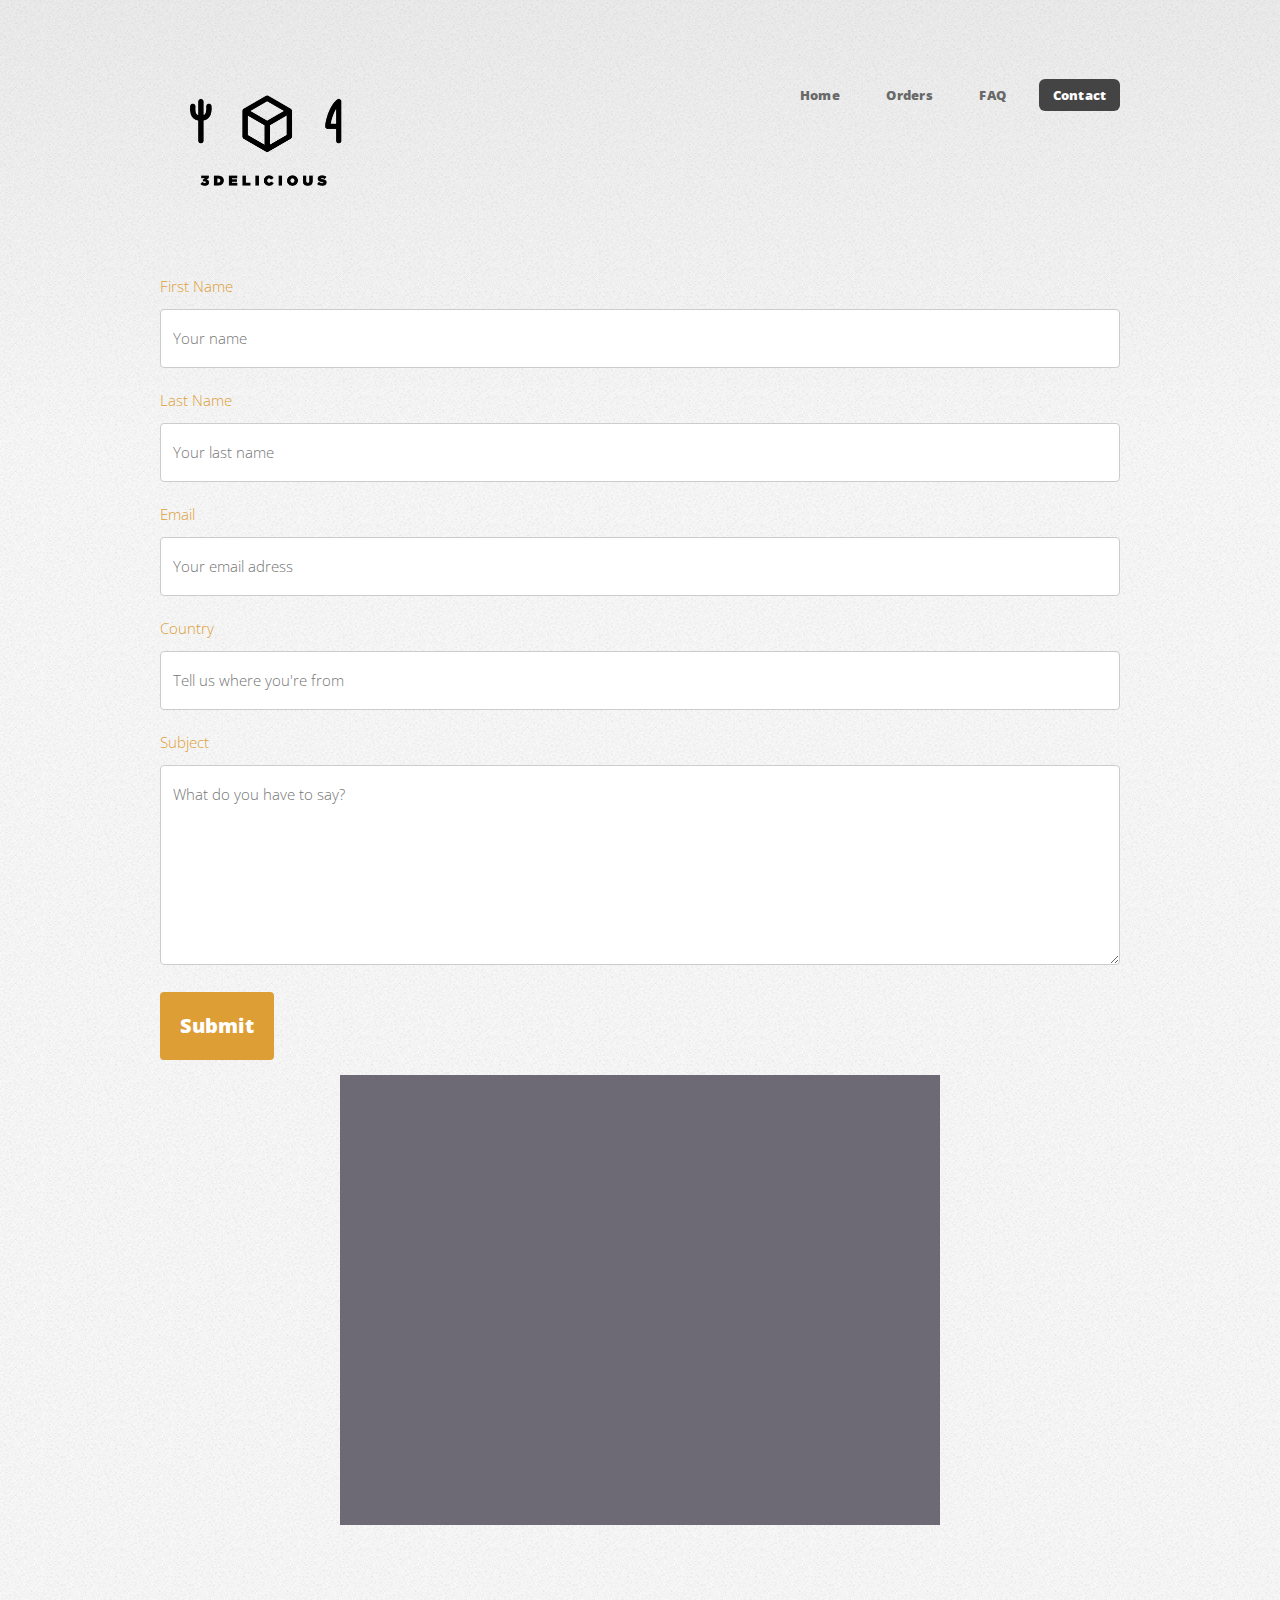
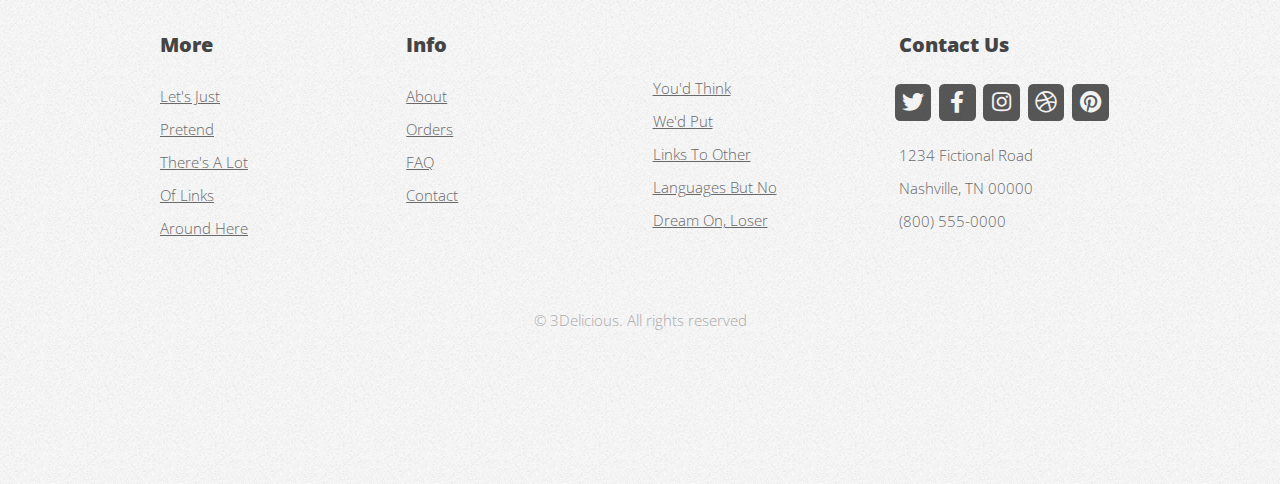
<file: HTML/contacts.html>
<!DOCTYPE HTML>

<html lang="en">
<head>
    <title>Contact</title>
    <meta charset="utf-8" />
    <meta name="viewport" content="width=device-width, initial-scale=1, user-scalable=no" />
    <link rel="stylesheet" href="../assets/css/main.css" />
    <link rel="stylesheet" href="../assets/css/contact.css"/>
</head>
<body class="is-preload homepage">
<div id="page-wrapper">

    <!-- Header -->
    <div id="header-wrapper">
        <header id="header" class="container">

            <!-- Logo -->
            <div id="logo">
                <img id="new-logo" src="../assets/css/images/3Delicious-logo.png" alt="logo"><a href="../index.html"></a></img>
            </div>

            <!-- Nav -->
            <nav id="nav">
                <ul>
                    <li><a href="../index.html">Home</a></li>
                    <li><a href="orders.html">Orders</a></li>
                    <li><a href="faq.html">FAQ</a></li>
                    <li class="current"><a href="contacts.html">Contact</a></li>
                </ul>
            </nav>

        </header>
    </div>

    <div class="container">
        <!-- email send code-->
        <form action="mailto:chihyu10@gmail.com" method="post" enctype="text/plain">


            <label for="fname">First Name</label>
            <input type="text" id="fname" name="firstname" placeholder="Your name">

            <label for="lname">Last Name</label>
            <input type="text" id="lname" name="lastname" placeholder="Your last name">

            <label for="email">Email</label>
            <input type="text" id="email" name="email" placeholder="Your email adress" pattern="[^ @]*@[^ @]*" required>



            <label for="country">Country</label>
            <input type="text" id="country" name="country" placeholder="Tell us where you're from">

            <label for="subject">Subject</label>
            <textarea id="subject" name="subject" placeholder="What do you have to say?" style="height:200px"></textarea>

            <input type="submit" value="Submit">

        </form>

    </div>

    <!-- Google maps integration -->

    <div class="container-fluid centermap">
        <iframe src="https://www.google.com/maps/embed?pb=!1m14!1m8!1m3!1d2498.6440297673043!2d4.4009511!3d51.2256329!3m2!1i1024!2i768!4f13.1!3m3!1m2!1s0x47c3f6591c88f09d%3A0x31d6c38718baba03!2sThe%20Beacon!5e0!3m2!1sen!2sbe!4v1580209279026!5m2!1sen!2sbe" width="600" height="450" frameborder="0" style="border:0;" allowfullscreen=""></iframe>
    </div>


    <!-- Footer -->
    <div id="footer-wrapper">
        <footer id="footer" class="container">
            <div class="row">
                <div class="col-3 col-6-medium col-12-small">

                    <!-- Links -->
                    <section class="widget links">
                        <h3>More</h3>
                        <ul class="style2">
                            <li><a href="#">Let's Just</a></li>
                            <li><a href="#">Pretend</a></li>
                            <li><a href="#">There's A Lot</a></li>
                            <li><a href="#">Of Links</a></li>
                            <li><a href="#">Around Here</a></li>
                        </ul>
                    </section>

                </div>
                <div class="col-3 col-6-medium col-12-small">

                    <!-- Links -->
                    <section class="widget links">
                        <h3>Info</h3>
                        <ul class="style2">
                            <li><a href="#">About</a></li>
                            <li><a href="orders.html">Orders</a></li>
                            <li><a href="faq.html">FAQ</a></li>
                            <li><a href="contacts.html">Contact</a></li>
                        </ul>
                    </section>

                </div>
                <div class="col-3 col-6-medium col-12-small">

                    <!-- Links -->
                    <section class="widget links">
                        <h3></h3>
                        <ul class="style2" id="last">
                            <li><a href="#">You'd Think</a></li>
                            <li><a href="#">We'd Put</a></li>
                            <li><a href="#">Links To Other</a></li>
                            <li><a href="#">Languages But No</a></li>
                            <li><a href="#">Dream On, Loser</a></li>
                        </ul>
                    </section>

                </div>
                <div class="col-3 col-6-medium col-12-small">

                    <!-- Contact -->
                    <section class="widget contact last">
                        <h3>Contact Us</h3>
                        <ul>
                            <li><a href="#" class="icon brands fa-twitter"><span class="label">Twitter</span></a></li>
                            <li><a href="#" class="icon brands fa-facebook-f"><span class="label">Facebook</span></a></li>
                            <li><a href="#" class="icon brands fa-instagram"><span class="label">Instagram</span></a></li>
                            <li><a href="#" class="icon brands fa-dribbble"><span class="label">Dribbble</span></a></li>
                            <li><a href="#" class="icon brands fa-pinterest"><span class="label">Pinterest</span></a></li>
                        </ul>
                        <p>1234 Fictional Road<br />
                            Nashville, TN 00000<br />
                            (800) 555-0000</p>
                    </section>

                </div>
            </div>
            <div class="row">
                <div class="col-12">
                    <div id="copyright">
                        <ul class="menu">
                            <li>&copy; 3Delicious. All rights reserved</li>
                        </ul>
                    </div>
                </div>
            </div>
        </footer>
    </div>

</div>

<!-- Scripts -->

<script src="../assets/js/jquery.min.js"></script>
<script src="../assets/js/jquery.dropotron.min.js"></script>
<script src="../assets/js/breakpoints.min.js"></script>
<script src="../assets/js/util.js"></script>
<script src="../assets/js/main.js"></script>

</body>
</html>
</file>
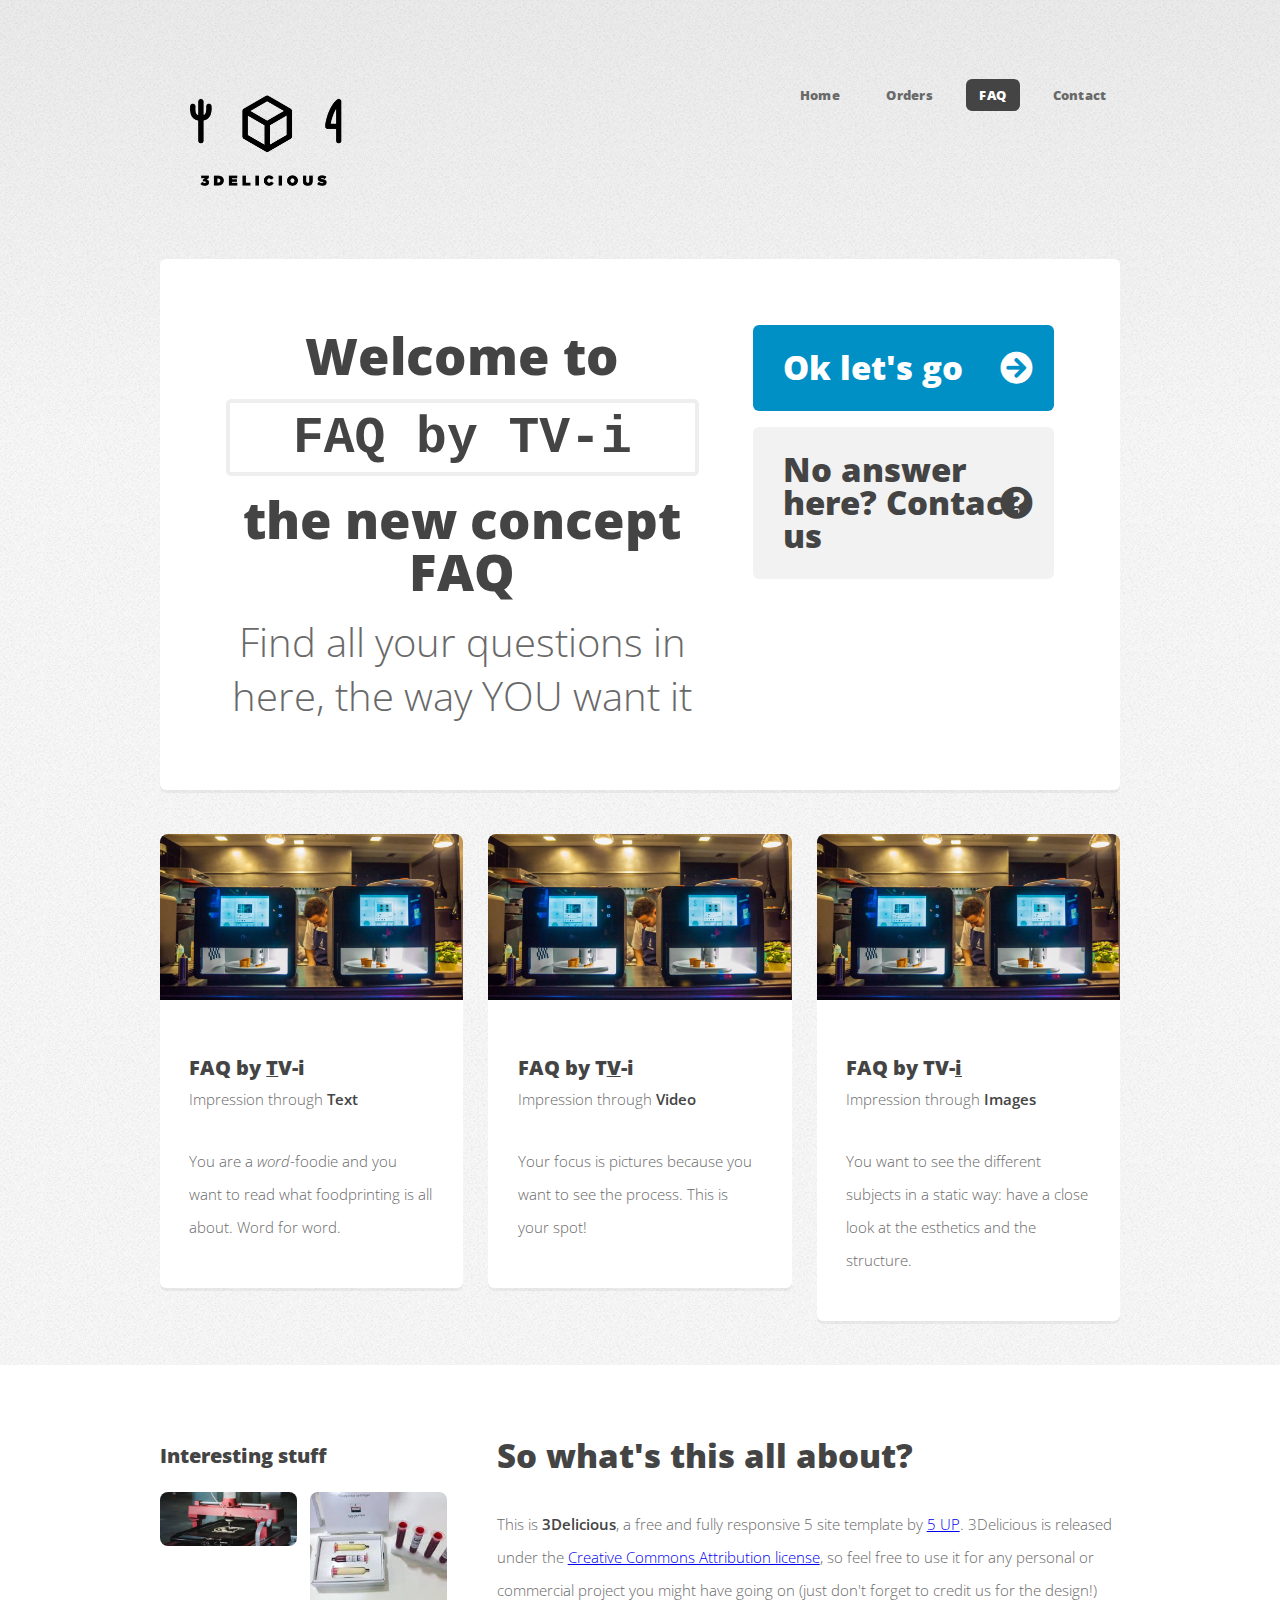
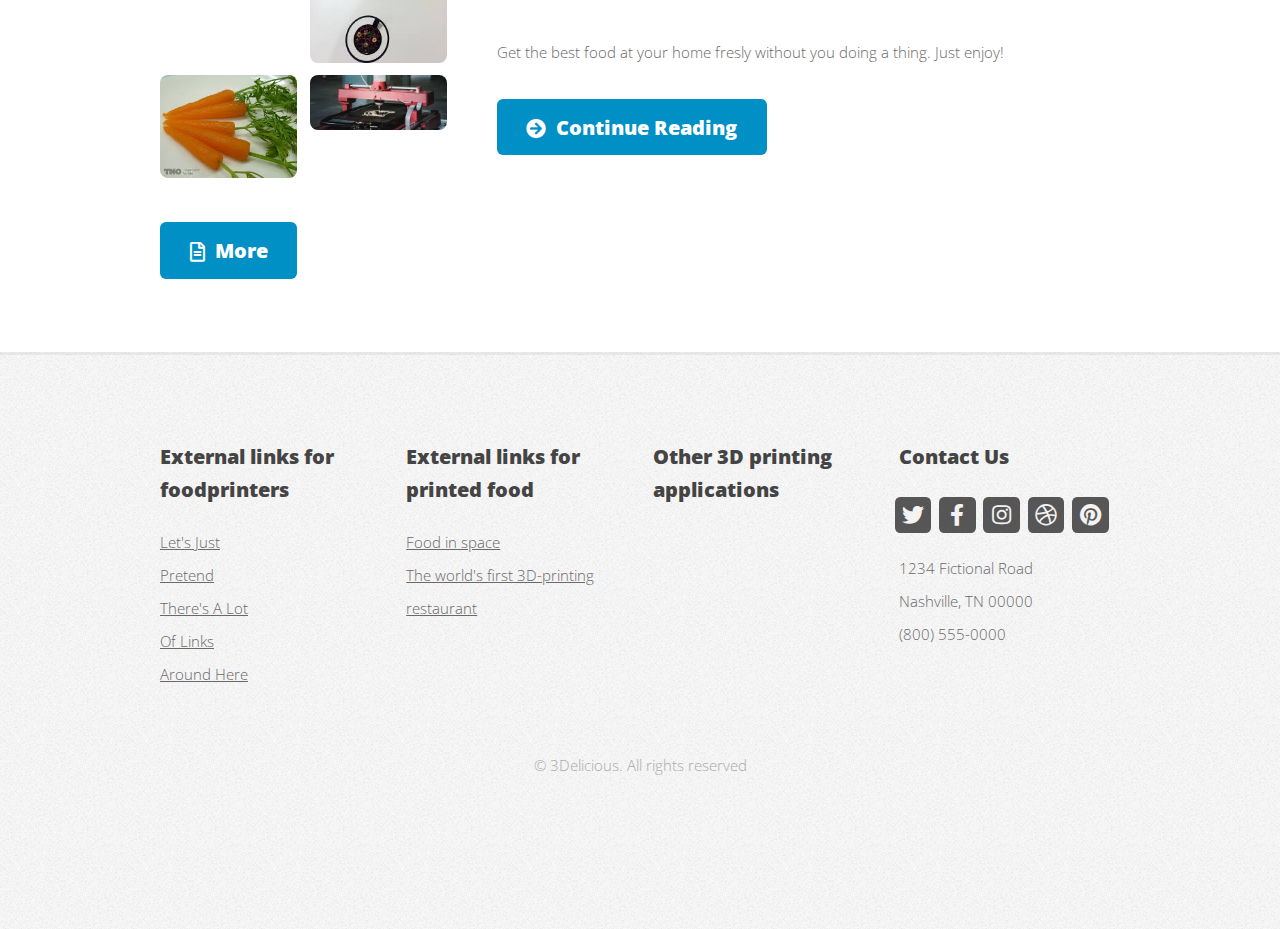
<file: HTML/faq.html>
<!DOCTYPE >

<html lang="en">
<head>
    <title>3Delicious</title>
    <meta charset="utf-8" />
    <meta name="viewport" content="width=device-width, initial-scale=1, user-scalable=no" />
    <link rel="stylesheet" href="../assets/css/main.css"/>
</head>
<body class="is-preload homepage">


<div id="page-wrapper">

    <!-- Header -->
    <div id="header-wrapper">
        <header id="header" class="container">


            <!-- Logo -->
            <div id="logo">
                <img id="new-logo" src="../assets/css/images/3Delicious-logo.png" href="../index.html" alt="logo"></img>
            </div>
            <!-- Nav -->
            <nav id="nav">
                <ul>
                    <li><a href="../index.html">Home</a></li>
                    <li><a href="orders.html">Orders</a></li>
                    <li class="current"><a href="faq.html">FAQ</a></li>
                    <li><a href="contacts.html">Contact</a></li>
                </ul>
            </nav>

        </header>
    </div>

    <!-- Banner-->
    <div id="banner-wrapper">
        <div id="banner" class="box container">
            <div class="row">
                <div class="col-7 col-12-medium" align="center">
                    <h2>Welcome to</h2>
                    <h2 class="fa-border" ><code>FAQ by TV-i</code></h2>
                    <h2 class>the new concept FAQ</h2>
                    <p>Find all your questions in here, the way YOU want it </p>
                </div>
                <div class="col-5 col-12-medium">
                    <ul>
                        <li><a href="#" class="button large icon solid fa-arrow-circle-right">Ok let's go</a></li>
                        <li><a href="contacts.html" class="button alt large icon solid fa-question-circle">No answer here? Contact us</a></li>
                    </ul>
                </div>
            </div>
        </div>
    </div>

    <!-- Features -->
    <div id="features-wrapper">
        <div class="container">
            <div class="row">

                <div class="col-4 col-12-medium">

                    <!-- Box -->
                    <section class="box feature">
                        <a href="#" class="image featured"><img src="../assets/css/images/3D-printing.jpg" alt="" /></a>
                        <div class="inner">
                            <header>
                                <h2>FAQ by <u>T</u>V-i</h2>
                                <p>Impression through <b>Text</b></p>
                            </header>
                            <p>You are a <i>word</i>-foodie and you want to read what foodprinting is all about. Word for word.</p>
                        </div>
                    </section>

                </div>

                <div class="col-4 col-12-medium">

                    <!-- Box -->
                    <section class="box feature">
                        <a href="#" class="image featured"><img src="../assets/css/images/3D-printing.jpg" alt="3D-printing.jpg" /></a>
                        <div class="inner">
                            <header>
                                <h2>FAQ by T<u>V</u>-i</h2>
                                <p>Impression through <b>Video</b></p>
                            </header>
                            <p>Your focus is pictures because you want to see the process. This is your spot!</p>
                        </div>
                    </section>
                </div>

                <div class="col-4 col-12-medium">

                    <!-- Box -->
                    <section class="box feature">
                        <a href="#" class="image featured" ><img src="../assets/css/images/3D-printing.jpg" alt="3D-printing.jpg" /></a>
                        <div class="inner">
                            <header>
                                <h2>FAQ by TV-<u>i</u></h2>
                                <p>Impression through <b>Images</b></p>
                            </header>
                            <p>You want to see the different subjects in a static way: have a close look at the esthetics and the structure.</p>
                        </div>
                    </section>
                </div>




            </div>
        </div>
    </div>




    <!-- Main -->
    <div id="main-wrapper">
        <div class="container">
            <div class="row gtr-200">
                <div class="col-4 col-12-medium">




                    <!-- Sidebar -->
                    <div id="sidebar">
                        <section class="widget thumbnails">
                            <h3>Interesting stuff</h3>
                            <div class="grid">
                                <div class="row gtr-50">
                                    <div class="col-6"><a href="#" class="image fit"><img src="../assets/css/images/foodprinterindustrial.jpeg" alt="industrial foodprinter" /></a></div>
                                    <div class="col-6"><a href="#" class="image fit"><img src="../assets/css/images/cartridges.jpeg" alt="cartridges" /></a></div>
                                    <div class="col-6"><a href="#" class="image fit"><img src="../assets/css/images/carrots.jpeg" alt="carrots" /></a></div>
                                    <div class="col-6"><a href="#" class="image fit"><img src="../assets/css/images/foodprinterindustrial.jpeg" alt="industrial foodprinter" /></a></div>
                                </div>
                            </div>
                            <a href="#" class="button icon fa-file-alt">More</a>
                        </section>
                    </div>

                </div>
                <div class="col-8 col-12-medium imp-medium">

                    <!-- Content -->
                    <div id="content">
                        <section class="last">
                            <h2>So what's this all about?</h2>
                            <p>This is <strong>3Delicious</strong>, a free and fully responsive 5 site template by <a href="http://5up.net">5 UP</a>.
                                3Delicious is released under the <a href="http://5up.net/license">Creative Commons Attribution license</a>, so feel free to use it for any personal or commercial project you might have going on (just don't forget to credit us for the design!)</p>
                            <p>Get the best food at your home fresly without you doing a thing. Just enjoy!</p>
                            <a href="#" class="button icon solid fa-arrow-circle-right">Continue Reading</a>
                        </section>
                    </div>

                </div>
            </div>
        </div>
    </div>

    <!-- Footer -->
    <div id="footer-wrapper">
        <footer id="footer" class="container">
            <div class="row">
                <div class="col-3 col-6-medium col-12-small">

                    <!-- Links -->
                    <section class="widget links">

                        <h3>External links for foodprinters</h3>

                        <ul class="style2">
                            <li><a href="#">Let's Just</a></li>
                            <li><a href="#">Pretend</a></li>
                            <li><a href="#">There's A Lot</a></li>
                            <li><a href="#">Of Links</a></li>
                            <li><a href="#">Around Here</a></li>
                        </ul>
                    </section>

                </div>
                <div class="col-3 col-6-medium col-12-small">

                    <!-- Links -->
                    <section class="widget links">

                        <h3>External links for printed food</h3>
                        <ul class="style2">
                            <li><a href="https://www.nasa.gov/directorates/spacetech/home/feature_3d_food.html">Food in space</a></li>
                            <li><a href="https://www.youtube.com/watch?v=UWOVvSfSjCM">The world's first 3D-printing restaurant</a></li>
                            <li><a href="#"></a></li>
                            <li><a href="#"></a></li>
                            <li><a href="#"></a></li>

                        </ul>
                    </section>

                </div>
                <div class="col-3 col-6-medium col-12-small">

                    <!-- Links -->
                    <section class="widget links">

                        <h3>Other 3D printing applications</h3>

                        <ul class="style2">

                            <li><a href="#"></a></li>
                            <li><a href="#"></a></li>
                            <li><a href="#"></a></li>
                            <li><a href="#"></a></li>
                            <li><a href="#"></a></li>

                        </ul>
                    </section>

                </div>
                <div class="col-3 col-6-medium col-12-small">

                    <!-- Contact -->
                    <section class="widget contact last">
                        <h3>Contact Us</h3>
                        <ul>
                            <li><a href="#" class="icon brands fa-twitter"><span class="label">Twitter</span></a></li>
                            <li><a href="#" class="icon brands fa-facebook-f"><span class="label">Facebook</span></a></li>
                            <li><a href="#" class="icon brands fa-instagram"><span class="label">Instagram</span></a></li>
                            <li><a href="#" class="icon brands fa-dribbble"><span class="label">Dribbble</span></a></li>
                            <li><a href="#" class="icon brands fa-pinterest"><span class="label">Pinterest</span></a></li>
                        </ul>
                        <p>1234 Fictional Road<br />
                            Nashville, TN 00000<br />
                            (800) 555-0000</p>
                    </section>

                </div>
            </div>
            <div class="row">
                <div class="col-12">
                    <div id="copyright">
                        <ul class="menu">
                            <li>&copy; 3Delicious. All rights reserved</li>
                        </ul>
                    </div>
                </div>
            </div>
        </footer>
    </div>

</div>

<!-- Scripts -->

<script src="../assets/js/jquery.min.js"></script>
<script src="../assets/js/jquery.dropotron.min.js"></script>
<script src="../assets/js/browser.min.js"></script>
<script src="../assets/js/breakpoints.min.js"></script>
<script src="../assets/js/util.js"></script>
<script src="../assets/js/main.js"></script>

</body>
</html>
</file>
<file: assets/css/contact.css>
form {
    color: #DE9E36;
}

input[type=text], select, textarea {
    width: 100%; /* Full width */
    padding: 12px; /* Some padding */
    border: 1px solid #ccc; /* Gray border */
    border-radius: 4px; /* Rounded borders */
    box-sizing: border-box; /* Make sure that padding and width stays in place */
    margin-top: 6px; /* Add a top margin */
    margin-bottom: 16px; /* Bottom margin */
    resize: vertical /* Allow the user to vertically resize the textarea (not horizontally) */
}

/* Style the submit button with a specific background color etc */
input[type=submit] {
    background-color: #DE9E36;
    color: white;
    padding: 12px 20px;
    border: none;
    border-radius: 4px;
    cursor: pointer;
}

/* When moving the mouse over the submit button, add a darker green color */
input[type=submit]:hover {
    background-color: #d4afb9;
}

/* Add a background color and some padding around the form */
#flexbox {
    display: flex;
    justify-content: space-around;
    flex-direction: column-reverse;
}

iframe {
    margin: 1em;
    padding: 1em;
    border:0;
    background-color: #6D6A75;
}

.centermap {
    display: flex;
    justify-content: center;
}

#Maps {
    width: 90% !important;
    border: 0;
    min-height: 200px;
}
</file>
<file: assets/css/main.css>
@import url("fontawesome-all.min.css");
@import url("https://fonts.googleapis.com/css?family=Oleo+Script:400|Open+Sans:300,300italic,600,600italic,800");


html, body, div, span, object,
iframe, h1, h2, h3, h4, h5, h6, p,
a, abbr, acronym, address, big,
del, em, img, ins, q, s,
small, strong, b, u, i, center,
dt, dd, ol, ul, li,
form, label, legend, table, tbody,
tfoot, thead, tr, th, td, article,
canvas, footer, header, hgroup, menu, nav {
	margin: 0;
	padding: 0;
	border: 0;
	font: inherit;
	vertical-align: baseline;}

article, details,
footer, header, menu, nav, section {
	display: block;}

body {
	line-height: 1;
}

ol, ul {
	list-style: none;
}

table {
	border-collapse: collapse;
	border-spacing: 0;
}

body {
	-webkit-text-size-adjust: none;
}

mark {
	background-color: transparent;
	color: inherit;
}

input::-moz-focus-inner {
	border: 0;
	padding: 0;
}

input, select, textarea {
	-moz-appearance: none;
	-webkit-appearance: none;
	-ms-appearance: none;
	appearance: none;
}

/* Basic */
	html {
		box-sizing: border-box;
	}

	*, *:before, *:after {
		box-sizing: inherit;
	}

	body {
		background-image: -moz-linear-gradient(top, rgba(0, 0, 0, 0.05), rgba(0, 0, 0, 0)), url("images/bg01.png");
		background-image: -webkit-linear-gradient(top, rgba(0, 0, 0, 0.05), rgba(0, 0, 0, 0)), url("images/bg01.png");
		background-image: -ms-linear-gradient(top, rgba(0, 0, 0, 0.05), rgba(0, 0, 0, 0)), url("images/bg01.png");
		background-image: linear-gradient(top, rgba(0, 0, 0, 0.05), rgba(0, 0, 0, 0)), url("images/bg01.png");
		background-color: #f7f7f7;
		background-position: top left, top left;
		background-repeat: repeat-x, repeat;
		background-size: 100% 30em, auto;
		font-family: 'Open Sans', sans-serif;
		font-size: 13pt;
		color: #696969;
		font-weight: 300;
		line-height: 2.25em;
	}



	input, select, textarea {
		font-family: 'Open Sans', sans-serif;
		font-size: 13pt;
		color: #696969;
		font-weight: 300;
		line-height: 2.25em;
	}





	h1, h2, h3, h4, h5, h6 {
		color: #444;
		font-weight: 800;
	}

		h1 a, h2 a, h3 a, h4 a, h5 a, h6 a {
			color: inherit;
		}

	h2 {
		font-size: 2.25em;
		margin: 0 0 1.1em 0;
		line-height: 1em;
	}

	h3 {
		font-size: 1.35em;
		margin: 0 0 1em 0;
	}

	b, strong {
		font-weight: 600;
		color: #444;
	}

	i, em {
		font-style: italic;
	}

	br.clear {
		clear: both;
	}

	hr {
		border: 0;
		border-top: solid 1px #eee;
	}

	p, ul, ol, dl, table {
		margin-bottom: 2em;
	}

/* Container */

	.container {
		margin: 0 auto;
		max-width: 100%;
		width: 1400px;
	}

		@media screen and (max-width: 1680px) {

			.container {
				width: 1200px;
			}

		}

		@media screen and (max-width: 1280px) {

			.container {
				width: 960px;
			}

		}

		@media screen and (max-width: 980px) {

			.container {
				width: 90%;
			}

		}

		@media screen and (max-width: 736px) {

			.container {
				width: 100%;
			}

		}

/* Row */

	.row {
		display: flex;
		flex-wrap: wrap;
		box-sizing: border-box;
		align-items: stretch;
	}

		.row > * {
			box-sizing: border-box;
		}

		.row.gtr-uniform > * > :last-child {
			margin-bottom: 0;
		}

		.row.aln-left {
			justify-content: flex-start;
		}

		.row.aln-center {
			justify-content: center;
		}

		.row.aln-right {
			justify-content: flex-end;
		}

		.row.aln-top {
			align-items: flex-start;
		}

		.row.aln-middle {
			align-items: center;
		}

		.row.aln-bottom {
			align-items: flex-end;
		}

		.row > .imp {
			order: -1;
		}

		.row > .col-1 {
			width: 8.33333%;
		}

		.row > .off-1 {
			margin-left: 8.33333%;
		}

		.row > .col-2 {
			width: 16.66667%;
		}

		.row > .off-2 {
			margin-left: 16.66667%;
		}

		.row > .col-3 {
			width: 25%;
		}

		.row > .off-3 {
			margin-left: 25%;
		}

		.row > .col-4 {
			width: 33.33333%;
		}

		.row > .off-4 {
			margin-left: 33.33333%;
		}

		.row > .col-5 {
			width: 41.66667%;
		}

		.row > .off-5 {
			margin-left: 41.66667%;
		}

		.row > .col-6 {
			width: 50%;
		}

		.row > .off-6 {
			margin-left: 50%;
		}

		.row > .col-7 {
			width: 58.33333%;
		}

		.row > .off-7 {
			margin-left: 58.33333%;
		}

		.row > .col-8 {
			width: 66.66667%;
		}

		.row > .off-8 {
			margin-left: 66.66667%;
		}

		.row > .col-9 {
			width: 75%;
		}

		.row > .off-9 {
			margin-left: 75%;
		}

		.row > .col-10 {
			width: 83.33333%;
		}

		.row > .off-10 {
			margin-left: 83.33333%;
		}

		.row > .col-11 {
			width: 91.66667%;
		}

		.row > .off-11 {
			margin-left: 91.66667%;
		}

		.row > .col-12 {
			width: 100%;
		}

		.row > .off-12 {
			margin-left: 100%;
		}

		.row.gtr-0 {
			margin-top: 0px;
			margin-left: 0px;
		}

			.row.gtr-0 > * {
				padding: 0px 0 0 0px;
			}

			.row.gtr-0.gtr-uniform {
				margin-top: 0px;
			}

				.row.gtr-0.gtr-uniform > * {
					padding-top: 0px;
				}

		.row.gtr-25 {
			margin-top: -10px;
			margin-left: -10px;
		}

			.row.gtr-25 > * {
				padding: 10px 0 0 10px;
			}

			.row.gtr-25.gtr-uniform {
				margin-top: -10px;
			}

				.row.gtr-25.gtr-uniform > * {
					padding-top: 10px;
				}

		.row.gtr-50 {
			margin-top: -20px;
			margin-left: -20px;
		}

			.row.gtr-50 > * {
				padding: 20px 0 0 20px;
			}

			.row.gtr-50.gtr-uniform {
				margin-top: -20px;
			}

				.row.gtr-50.gtr-uniform > * {
					padding-top: 20px;
				}

		.row {
			margin-top: -40px;
			margin-left: -40px;
		}

			.row > * {
				padding: 40px 0 0 40px;
			}

			.row.gtr-uniform {
				margin-top: -40px;
			}

				.row.gtr-uniform > * {
					padding-top: 40px;
				}

		.row.gtr-150 {
			margin-top: -60px;
			margin-left: -60px;
		}

			.row.gtr-150 > * {
				padding: 60px 0 0 60px;
			}

			.row.gtr-150.gtr-uniform {
				margin-top: -60px;
			}

				.row.gtr-150.gtr-uniform > * {
					padding-top: 60px;
				}

		.row.gtr-200 {
			margin-top: -80px;
			margin-left: -80px;
		}

			.row.gtr-200 > * {
				padding: 80px 0 0 80px;
			}

			.row.gtr-200.gtr-uniform {
				margin-top: -80px;
			}

				.row.gtr-200.gtr-uniform > * {
					padding-top: 80px;
				}

		@media screen and (max-width: 1680px) {

			.row {
				display: flex;
				flex-wrap: wrap;
				box-sizing: border-box;
				align-items: stretch;
			}

				.row > * {
					box-sizing: border-box;
				}

				.row.gtr-uniform > * > :last-child {
					margin-bottom: 0;
				}

				.row.aln-left {
					justify-content: flex-start;
				}

				.row.aln-center {
					justify-content: center;
				}

				.row.aln-right {
					justify-content: flex-end;
				}

				.row.aln-top {
					align-items: flex-start;
				}

				.row.aln-middle {
					align-items: center;
				}

				.row.aln-bottom {
					align-items: flex-end;
				}

				.row > .imp-xlarge {
					order: -1;
				}

				.row > .col-1-xlarge {
					width: 8.33333%;
				}

				.row > .off-1-xlarge {
					margin-left: 8.33333%;
				}

				.row > .col-2-xlarge {
					width: 16.66667%;
				}

				.row > .off-2-xlarge {
					margin-left: 16.66667%;
				}

				.row > .col-3-xlarge {
					width: 25%;
				}

				.row > .off-3-xlarge {
					margin-left: 25%;
				}

				.row > .col-4-xlarge {
					width: 33.33333%;
				}

				.row > .off-4-xlarge {
					margin-left: 33.33333%;
				}

				.row > .col-5-xlarge {
					width: 41.66667%;
				}

				.row > .off-5-xlarge {
					margin-left: 41.66667%;
				}

				.row > .col-6-xlarge {
					width: 50%;
				}

				.row > .off-6-xlarge {
					margin-left: 50%;
				}

				.row > .col-7-xlarge {
					width: 58.33333%;
				}

				.row > .off-7-xlarge {
					margin-left: 58.33333%;
				}

				.row > .col-8-xlarge {
					width: 66.66667%;
				}

				.row > .off-8-xlarge {
					margin-left: 66.66667%;
				}

				.row > .col-9-xlarge {
					width: 75%;
				}

				.row > .off-9-xlarge {
					margin-left: 75%;
				}

				.row > .col-10-xlarge {
					width: 83.33333%;
				}

				.row > .off-10-xlarge {
					margin-left: 83.33333%;
				}

				.row > .col-11-xlarge {
					width: 91.66667%;
				}

				.row > .off-11-xlarge {
					margin-left: 91.66667%;
				}

				.row > .col-12-xlarge {
					width: 100%;
				}

				.row > .off-12-xlarge {
					margin-left: 100%;
				}

				.row.gtr-0 {
					margin-top: 0px;
					margin-left: 0px;
				}

					.row.gtr-0 > * {
						padding: 0px 0 0 0px;
					}

					.row.gtr-0.gtr-uniform {
						margin-top: 0px;
					}

						.row.gtr-0.gtr-uniform > * {
							padding-top: 0px;
						}

				.row.gtr-25 {
					margin-top: -10px;
					margin-left: -10px;
				}

					.row.gtr-25 > * {
						padding: 10px 0 0 10px;
					}

					.row.gtr-25.gtr-uniform {
						margin-top: -10px;
					}

						.row.gtr-25.gtr-uniform > * {
							padding-top: 10px;
						}

				.row.gtr-50 {
					margin-top: -20px;
					margin-left: -20px;
				}

					.row.gtr-50 > * {
						padding: 20px 0 0 20px;
					}

					.row.gtr-50.gtr-uniform {
						margin-top: -20px;
					}

						.row.gtr-50.gtr-uniform > * {
							padding-top: 20px;
						}

				.row {
					margin-top: -40px;
					margin-left: -40px;
				}

					.row > * {
						padding: 40px 0 0 40px;
					}

					.row.gtr-uniform {
						margin-top: -40px;
					}

						.row.gtr-uniform > * {
							padding-top: 40px;
						}

				.row.gtr-150 {
					margin-top: -60px;
					margin-left: -60px;
				}

					.row.gtr-150 > * {
						padding: 60px 0 0 60px;
					}

					.row.gtr-150.gtr-uniform {
						margin-top: -60px;
					}

						.row.gtr-150.gtr-uniform > * {
							padding-top: 60px;
						}

				.row.gtr-200 {
					margin-top: -80px;
					margin-left: -80px;
				}

					.row.gtr-200 > * {
						padding: 80px 0 0 80px;
					}

					.row.gtr-200.gtr-uniform {
						margin-top: -80px;
					}

						.row.gtr-200.gtr-uniform > * {
							padding-top: 80px;
						}

		}

		@media screen and (max-width: 1280px) {

			.row {
				display: flex;
				flex-wrap: wrap;
				box-sizing: border-box;
				align-items: stretch;
			}

				.row > * {
					box-sizing: border-box;
				}

				.row.gtr-uniform > * > :last-child {
					margin-bottom: 0;
				}

				.row.aln-left {
					justify-content: flex-start;
				}

				.row.aln-center {
					justify-content: center;
				}

				.row.aln-right {
					justify-content: flex-end;
				}

				.row.aln-top {
					align-items: flex-start;
				}

				.row.aln-middle {
					align-items: center;
				}

				.row.aln-bottom {
					align-items: flex-end;
				}

				.row > .imp-large {
					order: -1;
				}

				.row > .col-1-large {
					width: 8.33333%;
				}

				.row > .off-1-large {
					margin-left: 8.33333%;
				}

				.row > .col-2-large {
					width: 16.66667%;
				}

				.row > .off-2-large {
					margin-left: 16.66667%;
				}

				.row > .col-3-large {
					width: 25%;
				}

				.row > .off-3-large {
					margin-left: 25%;
				}

				.row > .col-4-large {
					width: 33.33333%;
				}

				.row > .off-4-large {
					margin-left: 33.33333%;
				}

				.row > .col-5-large {
					width: 41.66667%;
				}

				.row > .off-5-large {
					margin-left: 41.66667%;
				}

				.row > .col-6-large {
					width: 50%;
				}

				.row > .off-6-large {
					margin-left: 50%;
				}

				.row > .col-7-large {
					width: 58.33333%;
				}

				.row > .off-7-large {
					margin-left: 58.33333%;
				}

				.row > .col-8-large {
					width: 66.66667%;
				}

				.row > .off-8-large {
					margin-left: 66.66667%;
				}

				.row > .col-9-large {
					width: 75%;
				}

				.row > .off-9-large {
					margin-left: 75%;
				}

				.row > .col-10-large {
					width: 83.33333%;
				}

				.row > .off-10-large {
					margin-left: 83.33333%;
				}

				.row > .col-11-large {
					width: 91.66667%;
				}

				.row > .off-11-large {
					margin-left: 91.66667%;
				}

				.row > .col-12-large {
					width: 100%;
				}

				.row > .off-12-large {
					margin-left: 100%;
				}

				.row.gtr-0 {
					margin-top: 0px;
					margin-left: 0px;
				}

					.row.gtr-0 > * {
						padding: 0px 0 0 0px;
					}

					.row.gtr-0.gtr-uniform {
						margin-top: 0px;
					}

						.row.gtr-0.gtr-uniform > * {
							padding-top: 0px;
						}

				.row.gtr-25 {
					margin-top: -6.25px;
					margin-left: -6.25px;
				}

					.row.gtr-25 > * {
						padding: 6.25px 0 0 6.25px;
					}

					.row.gtr-25.gtr-uniform {
						margin-top: -6.25px;
					}

						.row.gtr-25.gtr-uniform > * {
							padding-top: 6.25px;
						}

				.row.gtr-50 {
					margin-top: -12.5px;
					margin-left: -12.5px;
				}

					.row.gtr-50 > * {
						padding: 12.5px 0 0 12.5px;
					}

					.row.gtr-50.gtr-uniform {
						margin-top: -12.5px;
					}

						.row.gtr-50.gtr-uniform > * {
							padding-top: 12.5px;
						}

				.row {
					margin-top: -25px;
					margin-left: -25px;
				}

					.row > * {
						padding: 25px 0 0 25px;
					}

					.row.gtr-uniform {
						margin-top: -25px;
					}

						.row.gtr-uniform > * {
							padding-top: 25px;
						}

				.row.gtr-150 {
					margin-top: -37.5px;
					margin-left: -37.5px;
				}

					.row.gtr-150 > * {
						padding: 37.5px 0 0 37.5px;
					}

					.row.gtr-150.gtr-uniform {
						margin-top: -37.5px;
					}

						.row.gtr-150.gtr-uniform > * {
							padding-top: 37.5px;
						}

				.row.gtr-200 {
					margin-top: -50px;
					margin-left: -50px;
				}

					.row.gtr-200 > * {
						padding: 50px 0 0 50px;
					}

					.row.gtr-200.gtr-uniform {
						margin-top: -50px;
					}

						.row.gtr-200.gtr-uniform > * {
							padding-top: 50px;
						}

		}

		@media screen and (max-width: 980px) {

			.row {
				display: flex;
				flex-wrap: wrap;
				box-sizing: border-box;
				align-items: stretch;
			}

				.row > * {
					box-sizing: border-box;
				}

				.row.gtr-uniform > * > :last-child {
					margin-bottom: 0;
				}

				.row.aln-left {
					justify-content: flex-start;
				}

				.row.aln-center {
					justify-content: center;
				}

				.row.aln-right {
					justify-content: flex-end;
				}

				.row.aln-top {
					align-items: flex-start;
				}

				.row.aln-middle {
					align-items: center;
				}

				.row.aln-bottom {
					align-items: flex-end;
				}

				.row > .imp-medium {
					order: -1;
				}

				.row > .col-1-medium {
					width: 8.33333%;
				}

				.row > .off-1-medium {
					margin-left: 8.33333%;
				}

				.row > .col-2-medium {
					width: 16.66667%;
				}

				.row > .off-2-medium {
					margin-left: 16.66667%;
				}

				.row > .col-3-medium {
					width: 25%;
				}

				.row > .off-3-medium {
					margin-left: 25%;
				}

				.row > .col-4-medium {
					width: 33.33333%;
				}

				.row > .off-4-medium {
					margin-left: 33.33333%;
				}

				.row > .col-5-medium {
					width: 41.66667%;
				}

				.row > .off-5-medium {
					margin-left: 41.66667%;
				}

				.row > .col-6-medium {
					width: 50%;
				}

				.row > .off-6-medium {
					margin-left: 50%;
				}

				.row > .col-7-medium {
					width: 58.33333%;
				}

				.row > .off-7-medium {
					margin-left: 58.33333%;
				}

				.row > .col-8-medium {
					width: 66.66667%;
				}

				.row > .off-8-medium {
					margin-left: 66.66667%;
				}

				.row > .col-9-medium {
					width: 75%;
				}

				.row > .off-9-medium {
					margin-left: 75%;
				}

				.row > .col-10-medium {
					width: 83.33333%;
				}

				.row > .off-10-medium {
					margin-left: 83.33333%;
				}

				.row > .col-11-medium {
					width: 91.66667%;
				}

				.row > .off-11-medium {
					margin-left: 91.66667%;
				}

				.row > .col-12-medium {
					width: 100%;
				}

				.row > .off-12-medium {
					margin-left: 100%;
				}

				.row.gtr-0 {
					margin-top: 0px;
					margin-left: 0px;
				}

					.row.gtr-0 > * {
						padding: 0px 0 0 0px;
					}

					.row.gtr-0.gtr-uniform {
						margin-top: 0px;
					}

						.row.gtr-0.gtr-uniform > * {
							padding-top: 0px;
						}

				.row.gtr-25 {
					margin-top: -6.25px;
					margin-left: -6.25px;
				}

					.row.gtr-25 > * {
						padding: 6.25px 0 0 6.25px;
					}

					.row.gtr-25.gtr-uniform {
						margin-top: -6.25px;
					}

						.row.gtr-25.gtr-uniform > * {
							padding-top: 6.25px;
						}

				.row.gtr-50 {
					margin-top: -12.5px;
					margin-left: -12.5px;
				}

					.row.gtr-50 > * {
						padding: 12.5px 0 0 12.5px;
					}

					.row.gtr-50.gtr-uniform {
						margin-top: -12.5px;
					}

						.row.gtr-50.gtr-uniform > * {
							padding-top: 12.5px;
						}

				.row {
					margin-top: -25px;
					margin-left: -25px;
				}

					.row > * {
						padding: 25px 0 0 25px;
					}

					.row.gtr-uniform {
						margin-top: -25px;
					}

						.row.gtr-uniform > * {
							padding-top: 25px;
						}

				.row.gtr-150 {
					margin-top: -37.5px;
					margin-left: -37.5px;
				}

					.row.gtr-150 > * {
						padding: 37.5px 0 0 37.5px;
					}

					.row.gtr-150.gtr-uniform {
						margin-top: -37.5px;
					}

						.row.gtr-150.gtr-uniform > * {
							padding-top: 37.5px;
						}

				.row.gtr-200 {
					margin-top: -50px;
					margin-left: -50px;
				}

					.row.gtr-200 > * {
						padding: 50px 0 0 50px;
					}

					.row.gtr-200.gtr-uniform {
						margin-top: -50px;
					}

						.row.gtr-200.gtr-uniform > * {
							padding-top: 50px;
						}

		}

		@media screen and (max-width: 736px) {

			.row {
				display: flex;
				flex-wrap: wrap;
				box-sizing: border-box;
				align-items: stretch;
			}

				.row > * {
					box-sizing: border-box;
				}

				.row.gtr-uniform > * > :last-child {
					margin-bottom: 0;
				}

				.row.aln-left {
					justify-content: flex-start;
				}

				.row.aln-center {
					justify-content: center;
				}

				.row.aln-right {
					justify-content: flex-end;
				}

				.row.aln-top {
					align-items: flex-start;
				}

				.row.aln-middle {
					align-items: center;
				}

				.row.aln-bottom {
					align-items: flex-end;
				}

				.row > .imp-small {
					order: -1;
				}

				.row > .col-1-small {
					width: 8.33333%;
				}

				.row > .off-1-small {
					margin-left: 8.33333%;
				}

				.row > .col-2-small {
					width: 16.66667%;
				}

				.row > .off-2-small {
					margin-left: 16.66667%;
				}

				.row > .col-3-small {
					width: 25%;
				}

				.row > .off-3-small {
					margin-left: 25%;
				}

				.row > .col-4-small {
					width: 33.33333%;
				}

				.row > .off-4-small {
					margin-left: 33.33333%;
				}

				.row > .col-5-small {
					width: 41.66667%;
				}

				.row > .off-5-small {
					margin-left: 41.66667%;
				}

				.row > .col-6-small {
					width: 50%;
				}

				.row > .off-6-small {
					margin-left: 50%;
				}

				.row > .col-7-small {
					width: 58.33333%;
				}

				.row > .off-7-small {
					margin-left: 58.33333%;
				}

				.row > .col-8-small {
					width: 66.66667%;
				}

				.row > .off-8-small {
					margin-left: 66.66667%;
				}

				.row > .col-9-small {
					width: 75%;
				}

				.row > .off-9-small {
					margin-left: 75%;
				}

				.row > .col-10-small {
					width: 83.33333%;
				}

				.row > .off-10-small {
					margin-left: 83.33333%;
				}

				.row > .col-11-small {
					width: 91.66667%;
				}

				.row > .off-11-small {
					margin-left: 91.66667%;
				}

				.row > .col-12-small {
					width: 100%;
				}

				.row > .off-12-small {
					margin-left: 100%;
				}

				.row.gtr-0 {
					margin-top: 0px;
					margin-left: 0px;
				}

					.row.gtr-0 > * {
						padding: 0px 0 0 0px;
					}

					.row.gtr-0.gtr-uniform {
						margin-top: 0px;
					}

						.row.gtr-0.gtr-uniform > * {
							padding-top: 0px;
						}

				.row.gtr-25 {
					margin-top: -5px;
					margin-left: -5px;
				}

					.row.gtr-25 > * {
						padding: 5px 0 0 5px;
					}

					.row.gtr-25.gtr-uniform {
						margin-top: -5px;
					}

						.row.gtr-25.gtr-uniform > * {
							padding-top: 5px;
						}

				.row.gtr-50 {
					margin-top: -10px;
					margin-left: -10px;
				}

					.row.gtr-50 > * {
						padding: 10px 0 0 10px;
					}

					.row.gtr-50.gtr-uniform {
						margin-top: -10px;
					}

						.row.gtr-50.gtr-uniform > * {
							padding-top: 10px;
						}

				.row {
					margin-top: -20px;
					margin-left: -20px;
				}

					.row > * {
						padding: 20px 0 0 20px;
					}

					.row.gtr-uniform {
						margin-top: -20px;
					}

		}

/* Section/Article */

	section, article {
		margin-bottom: 5em;
	}

	section > :last-child,
	article > :last-child,
	section:last-child,
	article:last-child {
		margin-bottom: 0;
	}

	header {
		margin: 0 0 2em 0;
	}

		header h2, header h3 {
			margin: 0 0 0.25em 0;
		}

		header p {
			margin: 0;
		}

	footer {
		margin: 2.5em 0 0 0;
	}

/* Image */

	.image {
		display: inline-block;
		outline: 0;
	}

		.image img {
			display: block;
			width: 100%;
			border-radius: 8px;
		}

		.image.fit {
			display: block;
			width: 100%;
		}

		.image.featured {
			display: block;
			width: 100%;
			margin: 0 0 2.5em 0;
		}

		.image.left {
			float: left;
			margin: 0 2em 2em 0;
		}

		.image.centered {
			display: block;
			margin: 0 0 2.5em 0;
		}

			.image.centered img {
				margin: 0 auto;
				width: auto;
			}

/* Button */

	input[type="button"],
	input[type="submit"],
	input[type="reset"],
	button,
	.button {
		-moz-transition: background-color .25s ease-in-out;
		-webkit-transition: background-color .25s ease-in-out;
		-ms-transition: background-color .25s ease-in-out;
		transition: background-color .25s ease-in-out;
		-webkit-appearance: none;
		position: relative;
		display: inline-block;
		background: #0090c5;
		color: #fff;
		text-decoration: none;
		border-radius: 6px;
		font-weight: 800;
		outline: 0;
		border: 0;
		cursor: pointer;
		font-size: 1.35em;
		padding: 0.6em 1.5em;
	}

		input[type="button"].icon:before,
		input[type="submit"].icon:before,
		input[type="reset"].icon:before,
		button.icon:before,
		.button.icon:before {
			position: relative;
			margin-right: 0.5em;
			top: 0.05em;
		}

		input[type="button"]:hover,
		input[type="submit"]:hover,
		input[type="reset"]:hover,
		button:hover,
		.button:hover {
			background: #10a0d5;
		}

		input[type="button"]:active,
		input[type="submit"]:active,
		input[type="reset"]:active,
		button:active,
		.button:active {
			background: #20b0e5;
		}

		input[type="button"].alt,
		input[type="submit"].alt,
		input[type="reset"].alt,
		button.alt,
		.button.alt {
			background: #f1f1f1;
			background: rgba(0, 0, 0, 0.05);
			color: #444;
		}

			input[type="button"].alt:hover,
			input[type="submit"].alt:hover,
			input[type="reset"].alt:hover,
			button.alt:hover,
			.button.alt:hover {
				background: #e8e8e8;
				background: rgba(0, 0, 0, 0.085);
			}

			input[type="button"].alt:active,
			input[type="submit"].alt:active,
			input[type="reset"].alt:active,
			button.alt:active,
			.button.alt:active {
				background: #e4e4e4;
				background: rgba(0, 0, 0, 0.15);
			}

		input[type="button"].large,
		input[type="submit"].large,
		input[type="reset"].large,
		button.large,
		.button.large {
			font-size: 2.25em;
			padding: 0.8em 0.9em;
		}




/* Box */

	.box {
		background: #fff;
		border-radius: 6px;
		box-shadow: 0px 3px 0px 0px rgba(0, 0, 0, 0.05);
		padding: 2em;
	}

		.box.feature {
			padding: 0;
		}

			.box.feature .inner {
				padding: 4em 2em 3em 2em;
			}

			.box.feature h2 {
				font-size: 1.35em;
			}

			.box.feature p {
				margin: 0;
			}

			.box.feature .image {
				position: relative;
				margin: 0;
			}

				.box.feature .image img {
					border-bottom-left-radius: 0;
					border-bottom-right-radius: 0;
				}

/* Icons */

	.icon {
		text-decoration: none;
		position: relative;
	}

		.icon:before {
			-moz-osx-font-smoothing: grayscale;
			-webkit-font-smoothing: antialiased;
			display: inline-block;
			font-style: normal;
			font-variant: normal;
			text-rendering: auto;
			line-height: 1;
			text-transform: none !important;
			font-family: 'Font Awesome 5 Free';
			font-weight: 400;
		}

		.icon:before {
			line-height: inherit;
		}

		.icon.solid:before {
			font-weight: 900;
		}

		.icon.brands:before {
			font-family: 'Font Awesome 5 Brands';
		}

		.icon > .label {
			display: none;
		}

/* Widgets */

	.widget.thumbnails .grid {
		margin: 0 0 3em 0;
	}

	.widget.thumbnails .image {
		margin: 0;
	}

	.widget.contact ul {
		list-style: none;
		padding-left: 0;
		overflow: hidden;
		position: relative;
		left: -4px;
		top: 4px;
		margin-bottom: 1.5em;
	}

		.widget.contact ul li {
			display: inline-block;
			margin-right: 0.25em;
			padding-left: 0;
		}

			.widget.contact ul li a {
				-moz-transition: background-color .25s ease-in-out;
				-webkit-transition: background-color .25s ease-in-out;
				-ms-transition: background-color .25s ease-in-out;
				transition: background-color .25s ease-in-out;
				display: inline-block;
				width: 2.5em;
				height: 2.5em;
				text-align: center;
				line-height: 2.5em;
				border-radius: 0.35em;
				outline: 0;
				opacity: 0.75;
				text-decoration: none;
				background: #222222;
			}

				.widget.contact ul li a:before {
					color: #f3f3f3;
					font-size: 1.5em;
					line-height: inherit;
				}

				.widget.contact ul li a:hover {
					background: #444444;
				}

				.widget.contact ul li a:active {
					background: #666666;
				}

/* Wrappers */

	#header-wrapper {
		padding: 4.5em 0 3em 0;
	}

	#features-wrapper {
		padding: 3em 0 3em 0;
	}

	#main-wrapper {
		background: #fff;
		box-shadow: 0px 3px 0px 0px rgba(0, 0, 0, 0.05);
		padding: 5em 0 5em 0;
	}

	#footer-wrapper {
		padding: 6em 0 8em 0;
	}

/* Header */

	#header {
		position: relative;
	}

/* Logo */

	#logo {
		display: inline-block;
	}

		#logo h1 {
			background: #ff4486;
			color: #fff;
			border-radius: 6px;
			font-family: 'Oleo Script', serif;
			font-weight: 400;
			padding: 0.25em 0.2em 0.25em 0.2em;
			font-size: 3.25em;
			letter-spacing: 0.05em;
			display: inline-block;
			vertical-align: middle;
		}

		#logo span {
			font-weight: 800;
			line-height: 4.5em;
			letter-spacing: 0.025em;
			font-size: 0.9em;
			vertical-align: middle;
			margin: 0 0 0 1.25em;
		}

/* Nav */

	#nav {
		position: absolute;
		right: 0;
		top: 0;
		font-size: 0.9em;
	}

		#nav ul {
			list-style: none;
			padding-left: 0;
		}

			#nav ul li {
				float: left;
				line-height: 4.5em;
				padding-left: 1.5em;
			}

				#nav ul li a, #nav ul li span {
					-moz-transition: background-color .25s ease-in-out;
					-webkit-transition: background-color .25s ease-in-out;
					-ms-transition: background-color .25s ease-in-out;
					transition: background-color .25s ease-in-out;
					font-weight: 800;
					letter-spacing: 0.025em;
					color: #696969;
					text-decoration: none;
					border-radius: 6px;
					padding: 0.5em 1em 0.5em 1em;
				}

				#nav ul li > ul {
					display: none;
				}

				#nav ul li:hover a, #nav ul li:hover span {
					background: #fff;
				}

				#nav ul li.active a, #nav ul li.active span {
					background: #fff;
				}

				#nav ul li.current a {
					background: #444;
					color: #fff;
				}


/* Banner */

	#banner {
		position: relative;
		padding: 4.5em;
	}

		#banner h2 {
			font-size: 3.5em;
			margin: 0.1em 0 0.35em 0;
		}

		#banner p {
			font-size: 2.75em;
			line-height: 1.35em;
			margin: 0;
		}

		#banner .button {
			width: 100%;
			margin-bottom: 0.5em;
		}

			#banner .button.icon:before {
				position: absolute;
				right: 0.15em;
				top: 50%;
				margin-top: -0.5em;
			}

			#banner .button.alt {
				margin-bottom: 0;
			}

		#banner ul {
			list-style: none;
			padding-left: 0;
			margin: 0 0 0 2em;
		}

			#banner ul li {
				padding-left: 0;
			}

/* Footer */

	#footer {
		margin-top: 0;
	}

		#footer a {
			color: inherit;
		}

	#copyright {
		color: #aaa;
		padding: 4em 0 0 0;
		text-align: center;
	}

		#copyright a {
			color: inherit;
		}

/* XLarge */

	@media screen and (max-width: 1680px) {

		/* Basic */

			body, input, select, textarea {
				font-size: 12pt;
			}

	}

/* Large */

	@media screen and (max-width: 1280px) {

		/* Basic */

			body, input, select, textarea {
				font-size: 11pt;
			}

	}

/* Medium */

	#navPanel, #navToggle {
		display: none;
	}

	@media screen and (max-width: 980px) {

		/* Basic */

			html, body {
				overflow-x: hidden;
			}

			body, input, select, textarea {
				font-size: 11pt;
			}

		/* Section/Article */

			section, article {
				clear: both;
				margin-bottom: 3em !important;
			}

			section.last, article.last {
				margin-bottom: 0 !important;
			}

		/* Image */

			.image.left {
				width: 25%;
				margin-bottom: 2em !important;
			}

		/* Menu */

			ul.menu li {
				display: block;
				border: 0 !important;
				padding: 0 !important;
				margin: 0 !important;
			}

		/* Button */

			input[type="button"],
			input[type="submit"],
			input[type="reset"],
			button,
			.button {
				width: 100%;
				text-align: center;
				font-size: 1.35em;
				padding: 0.85em 0 !important;
			}

				input[type="button"].icon,
				input[type="submit"].icon,
				input[type="reset"].icon,
				button.icon,
				.button.icon {
					padding-right: 0.75em !important;
				}

					input[type="button"].icon:before,
					input[type="submit"].icon:before,
					input[type="reset"].icon:before,
					button.icon:before,
					.button.icon:before {
						margin-right: 0.5em;
						top: 0.05em;
					}

		/* Wrappers */

			#header-wrapper {
				padding: 3em 0 1em 0;
				text-align: center;
			}

			#footer-wrapper {
				padding: 6em 0 4em 0;
			}

		/* Header */

			#header {
				margin: 0 auto;
			}

		/* Logo */

			#logo span {
				display: block;
				margin: 0;
			}

		/* Nav */

			#nav {
				display: none;
			}

		/* Banner */

			#banner {
				padding: 4.5em 3em;
				text-align: center;
			}

				#banner ul {
					margin: 2em 0 0 0;
				}

				#banner .button.icon:before {
					position: relative;
					right: auto;
					top: auto;
				}

		/* Content */

			#content {
				border-bottom: solid 1px #e8e8e8;
				padding-bottom: 4em;
				margin-bottom: 0 !important;
			}

				#content > :last-child {
					margin-bottom: 0 !important;
				}

			#sidebar > :last-child {
				margin-bottom: 0 !important;
			}

		/* Footer */

			#copyright {
				padding: 0;
			}

		/* Nav */

			#page-wrapper {
				-moz-backface-visibility: hidden;
				-webkit-backface-visibility: hidden;
				-ms-backface-visibility: hidden;
				backface-visibility: hidden;
				-moz-transition: -moz-transform 0.5s ease;
				-webkit-transition: -webkit-transform 0.5s ease;
				-ms-transition: -ms-transform 0.5s ease;
				transition: transform 0.5s ease;
				padding-bottom: 1px;
			}

			#navToggle {
				-moz-backface-visibility: hidden;
				-webkit-backface-visibility: hidden;
				-ms-backface-visibility: hidden;
				backface-visibility: hidden;
				-moz-transition: -moz-transform 0.5s ease;
				-webkit-transition: -webkit-transform 0.5s ease;
				-ms-transition: -ms-transform 0.5s ease;
				transition: transform 0.5s ease;
				display: block;
				height: 44px;
				left: 0;
				position: fixed;
				top: 0;
				width: 100%;
				z-index: 10001;
			}

				#navToggle .toggle {
					text-decoration: none;
					width: 70px;
					height: 50px;
					opacity: 0.35;
				}

					#navToggle .toggle:before {
						-moz-osx-font-smoothing: grayscale;
						-webkit-font-smoothing: antialiased;
						display: inline-block;
						font-style: normal;
						font-variant: normal;
						text-rendering: auto;
						line-height: 1;
						text-transform: none !important;
						font-family: 'Font Awesome 5 Free';
						font-weight: 900;
					}

					#navToggle .toggle:before {
						display: inline-block;
						text-decoration: none;
						position: absolute;
						left: 6px;
						top: 6px;
						background: rgba(0, 0, 0, 0.5);
						width: 58px;
						height: 38px;
						border-radius: 6px;
						content: '\f0c9';
						color: #fff;
						text-align: center;
						line-height: 38px;
						font-size: 20px;
					}

					#navToggle .toggle:active {
						opacity: 0.75;
					}

			#navPanel {
				-moz-backface-visibility: hidden;
				-webkit-backface-visibility: hidden;
				-ms-backface-visibility: hidden;
				backface-visibility: hidden;
				-moz-transform: translateX(-275px);
				-webkit-transform: translateX(-275px);
				-ms-transform: translateX(-275px);
				transform: translateX(-275px);
				-moz-transition: -moz-transform 0.5s ease;
				-webkit-transition: -webkit-transform 0.5s ease;
				-ms-transition: -ms-transform 0.5s ease;
				transition: transform 0.5s ease;
				display: block;
				height: 100%;
				left: 0;
				overflow-y: auto;
				position: fixed;
				top: 0;
				width: 275px;
				z-index: 10002;
				background: #fff;
				box-shadow: inset -3px 0px 0px 0px #dfdfdf;
				padding: 0 23px 0 20px;
			}

				#navPanel .link {
					display: block;
					text-decoration: none;
					height: 54px;
					line-height: 54px;
					border-top: solid 1px #e8e8e8;
					color: #696969;
				}

					#navPanel .link:first-child {
						border-top: 0;
					}

				#navPanel .indent-1 {
					display: inline-block;
					width: 1em;
				}

				#navPanel .indent-2 {
					display: inline-block;
					width: 2em;
				}

				#navPanel .indent-3 {
					display: inline-block;
					width: 3em;
				}

				#navPanel .indent-4 {
					display: inline-block;
					width: 4em;
				}

				#navPanel .indent-5 {
					display: inline-block;
					width: 5em;
				}

				#navPanel .depth-0 {
					color: #444;
					font-weight: 800;
				}

			body.navPanel-visible #page-wrapper {
				-moz-transform: translateX(275px);
				-webkit-transform: translateX(275px);
				-ms-transform: translateX(275px);
				transform: translateX(275px);
			}

			body.navPanel-visible #navToggle {
				-moz-transform: translateX(275px);
				-webkit-transform: translateX(275px);
				-ms-transform: translateX(275px);
				transform: translateX(275px);
			}

			body.navPanel-visible #navPanel {
				-moz-transform: translateX(0);
				-webkit-transform: translateX(0);
				-ms-transform: translateX(0);
				transform: translateX(0);
			}

	}

/* Small */

	@media screen and (max-width: 736px) {

		/* Basic */

			body, input, select, textarea {
				line-height: 2em;
			}

			h2, h3, h4, h5, h6 {
				font-size: 13pt;
				margin: 0 0 1em 0;
			}

		/* Section/Article */

			section, article {
				clear: both;
				margin-bottom: 3em !important;
			}

				section.last, article.last {
					margin-bottom: 0 !important;
				}

		/* Image */

			.image.left {
				width: 25%;
				margin-bottom: 2em !important;
			}

		/* Menu */

			ul.menu li {
				display: block;
				border: 0 !important;
				padding: 0 !important;
				margin: 0 !important;
			}

		/* Actions */

			ul.actions li {
				display: block;
				padding: 0;
				margin: 1em 0 0 0;
			}

				ul.actions li:first-child {
					margin-top: 0;
				}

		/* Button */

			input[type="button"],
			input[type="submit"],
			input[type="reset"],
			button,
			.button {
				width: 100%;
				text-align: center;
				font-size: 1.25em !important;
				padding: 0.65em 0 !important;
			}

				input[type="button"].icon,
				input[type="submit"].icon,
				input[type="reset"].icon,
				button.icon,
				.button.icon {
					padding-right: 0.75em !important;
				}

					input[type="button"].icon:before,
					input[type="submit"].icon:before,
					input[type="reset"].icon:before,
					button.icon:before,
					.button.icon:before {
						margin-right: 0.5em;
						top: 0.05em;
					}

		/* Box */

			.box {
				padding: 15px 15px 15px 15px;
				margin: 0;
			}

				.box.feature {
					margin: 20px 0 0 0 !important;
					padding: 0;
				}

					.box.feature .inner {
						padding: 30px 15px 30px 15px;
					}

					.box.feature p {
						margin: 0;
					}

					.box.feature .image {
						position: relative;
						margin: 0;
					}

						.box.feature .image img {
							border-bottom-left-radius: 0;
							border-bottom-right-radius: 0;
						}


		/* Logo */

			#logo h1 {
				font-size: 2.75em;
				padding: 0.2em 0.275em;
			}

			#logo span {
				line-height: 3em;
			}

		/* Banner */

			#banner {
				text-align: center;
				padding: 15px 15px 15px 15px;
				margin: 0 auto !important;
			}

				#banner h2 {
					font-size: 2em;
					margin: 0.75em 0 0.5em 0;
				}

				#banner p {
					font-size: 1.5em;
					line-height: 1.5em;
					margin: 0;
				}

				#banner ul {
					margin: 0;
				}

				#banner .button {
					margin: 0 0 1em 0;
				}

		/* Content */

			#content {
				padding-bottom: 3em;
			}

		/* Footer */

			#footer section {
				border-bottom: solid 1px #ccc;
				padding-bottom: 3em;
				margin-bottom: 1em !important;
			}

			#copyright {
				text-align: left;
			}

	}

#new-logo {
	max-height: 25%;
	max-width: 25%;
}

#last {
	margin-top: 20%;
}
</file>
